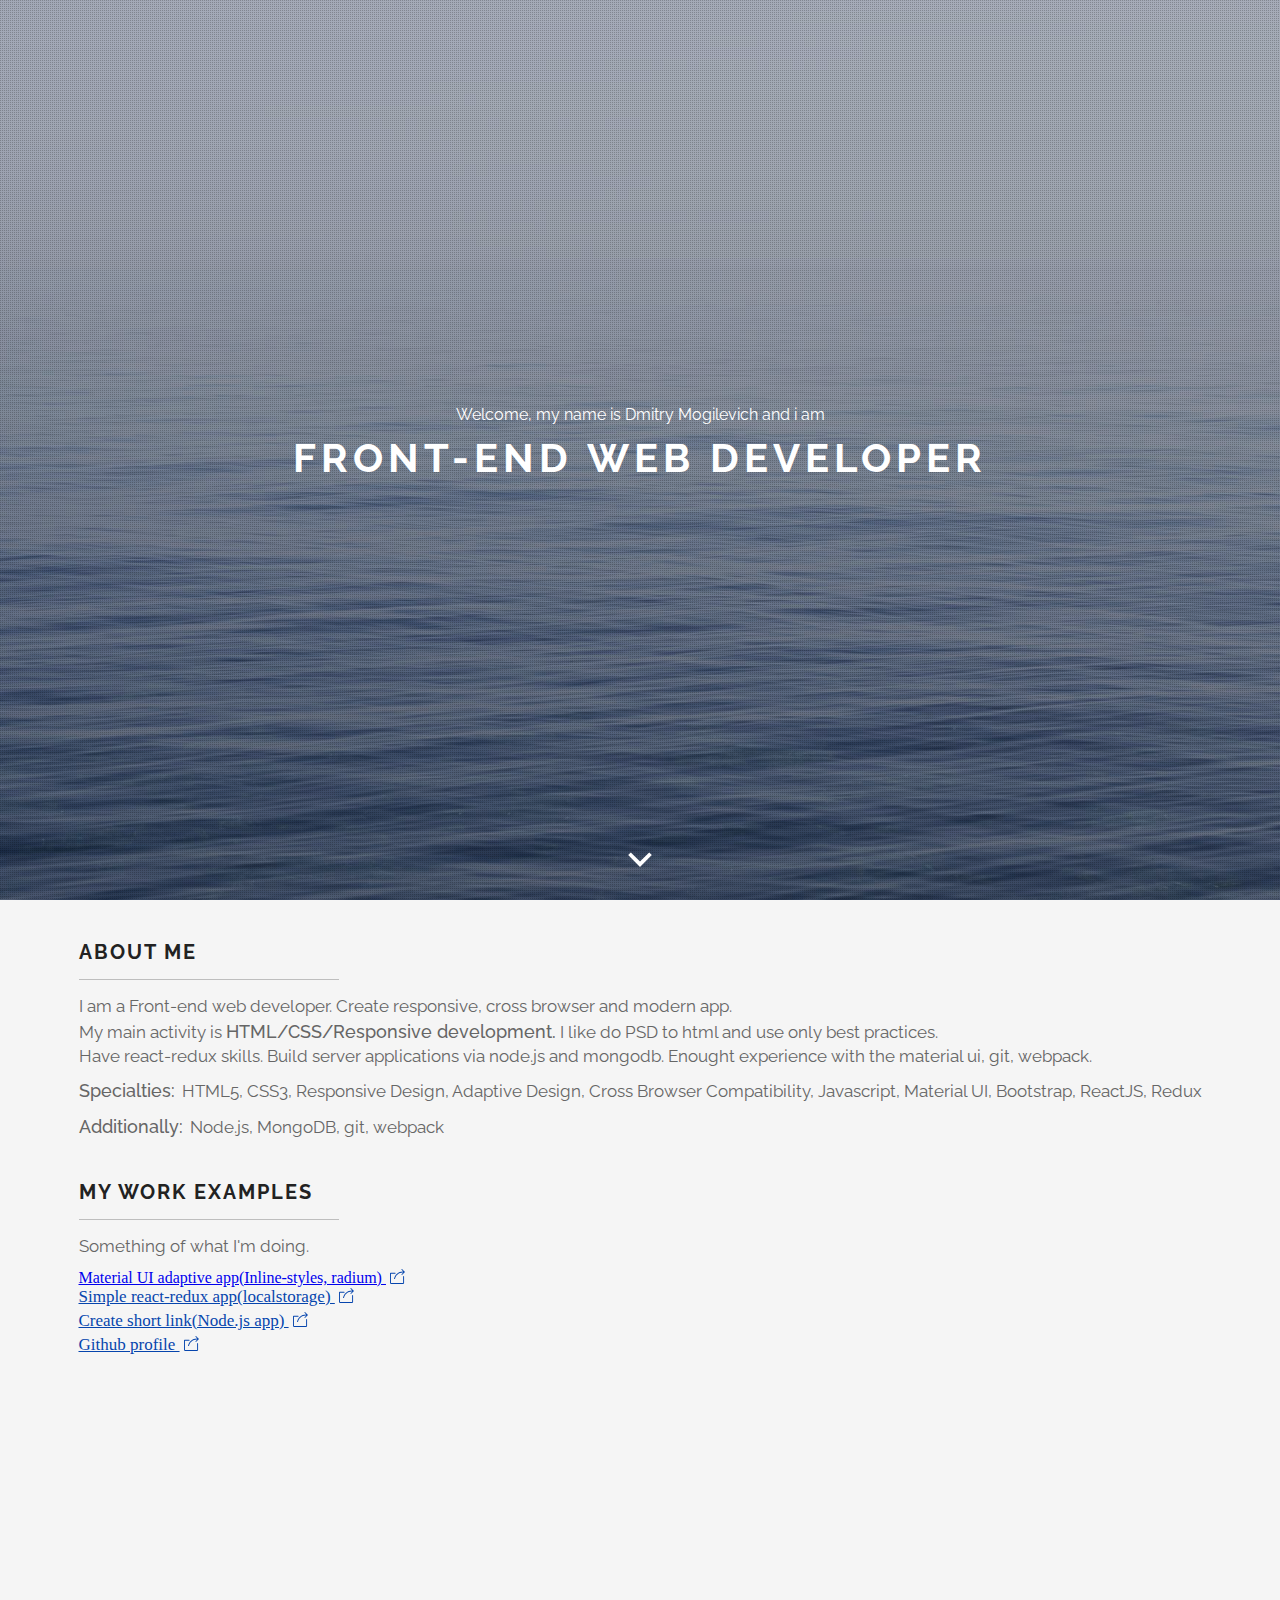
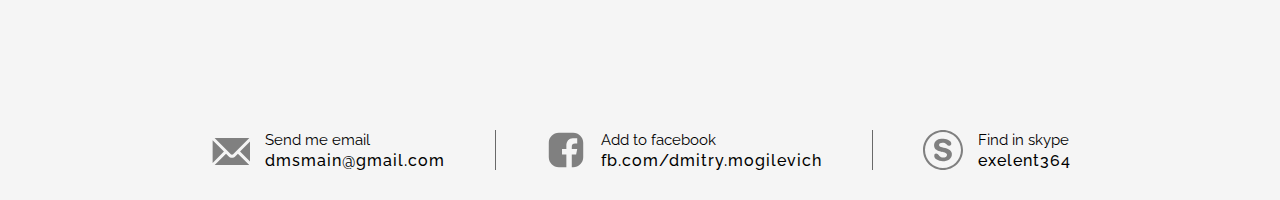
<file: index.html>
<!DOCTYPE html>
<html lang="en">
<head>
    <meta charset="UTF-8">
    <meta name="viewport" content="width=device-width, initial-scale=1.0">
    <title>Mogilevich Dmitry</title>
    <link rel="stylesheet" href="main.css"/>
    <link rel="icon" href="./images/layout/favicon.ico" type="image/x-icon">
</head>
<body>
<div class="home anchor">
    <div class="bg-grid"></div>
    <div class="intro">
        <div class="intro__hello">
            Welcome, my name is Dmitry Mogilevich and i am
        </div>
        <h1 class="intro__title">Front-end web developer</h1>
    </div>
    <a href="#about-me" class="arrow-down"></a>
</div>
<div id="about-me" class="about-me anchor">
    <div class="main">
        <div class="title">About Me</div>
        <div class="information">
            <p>I am a Front-end web developer. Create responsive, cross browser and modern app. </p>
            <p>My main activity is <b>HTML/CSS/Responsive development.</b>
                I like do PSD to html and use only best practices.
            </p>
            <p>Have react-redux skills. Build server applications via node.js and mongodb. Enought experience with the material ui, git,
                webpack.
            </p>
            <div>
                <span class="information__title">Specialties:</span> HTML5,
                CSS3, Responsive Design, Adaptive Design, Cross Browser Compatibility, Javascript, Material UI,
                Bootstrap, ReactJS, Redux </div>
            <div><span class="information__title">Additionally:</span> Node.js, MongoDB, git, webpack</div>
        </div>
        <div class="my-works">
            <div class="title">My work examples</div>
            <div class="information">
                Something of what I'm doing.
            </div>
            <ul class="work-list">
                <!--<li>
                    <a href="/works/mrdeer/index.html" target="_blank">
                        Mr. Deer
                        <div class="blank-ico"></div>
                    </a>
                </li>
                <li>
                    <a href="/works/icitech/index.html" target="_blank">
                        ICI Tech
                        <div class="blank-ico"></div>
                    </a>
                </li>
                <li>-->
                    <a href="//github.com/MogilevichDmitry/Zaemo" target="_blank">
                        Material UI adaptive app(Inline-styles, radium)
                        <div class="blank-ico"></div>
                    </a>
                </li>
                <li>
                    <a href="//github.com/mr-deer/my-products-react" target="_blank">
                        Simple react-redux app(localstorage)
                        <div class="blank-ico"></div>
                    </a>
                </li>
                <li>
                    <a href="//github.com/MogilevichDmitry/shortlinks-express" target="_blank">
                        Create short link(Node.js app)
                        <div class="blank-ico"></div>
                    </a>
                </li>
                <li>
                    <a href="//github.com/MogilevichDmitry" target="_blank">
                        Github profile
                        <div class="blank-ico"></div>
                    </a>
                </li>
            </ul>
        </div>
    </div>
    <div class="contacts">
        <div class="contact">
            <a href="mailto:dmsmain@gmail.com" class="contact__icon email-ico"></a>
            <div class="contact__description">
                <div class="contact__info">Send me email</div>
                <div class="contact__data">dmsmain@gmail.com</div>
            </div>
        </div>
        <div class="contact">
            <a href="//www.facebook.com/dmitry.mogilevich" class="contact__icon facebook-ico"></a>
            <div class="contact__description">
                <div class="contact__info">Add to facebook</div>
                <div class="contact__data">fb.com/dmitry.mogilevich</div>
            </div>
        </div>
        <div class="contact">
            <a href="skype:exelent364?chat" class="contact__icon call-ico"></a>
            <div class="contact__description">
                <div class="contact__info">Find in skype</div>
                <div class="contact__data">exelent364</div>
            </div>
        </div>
    </div>
</div>
</body>
<link href='https://fonts.googleapis.com/css?family=Raleway:400,500,700,800' rel='stylesheet' type='text/css'>
<script src="https://ajax.googleapis.com/ajax/libs/jquery/2.1.3/jquery.min.js"></script>
<script src="./js/common.js"></script>
</html>
</file>
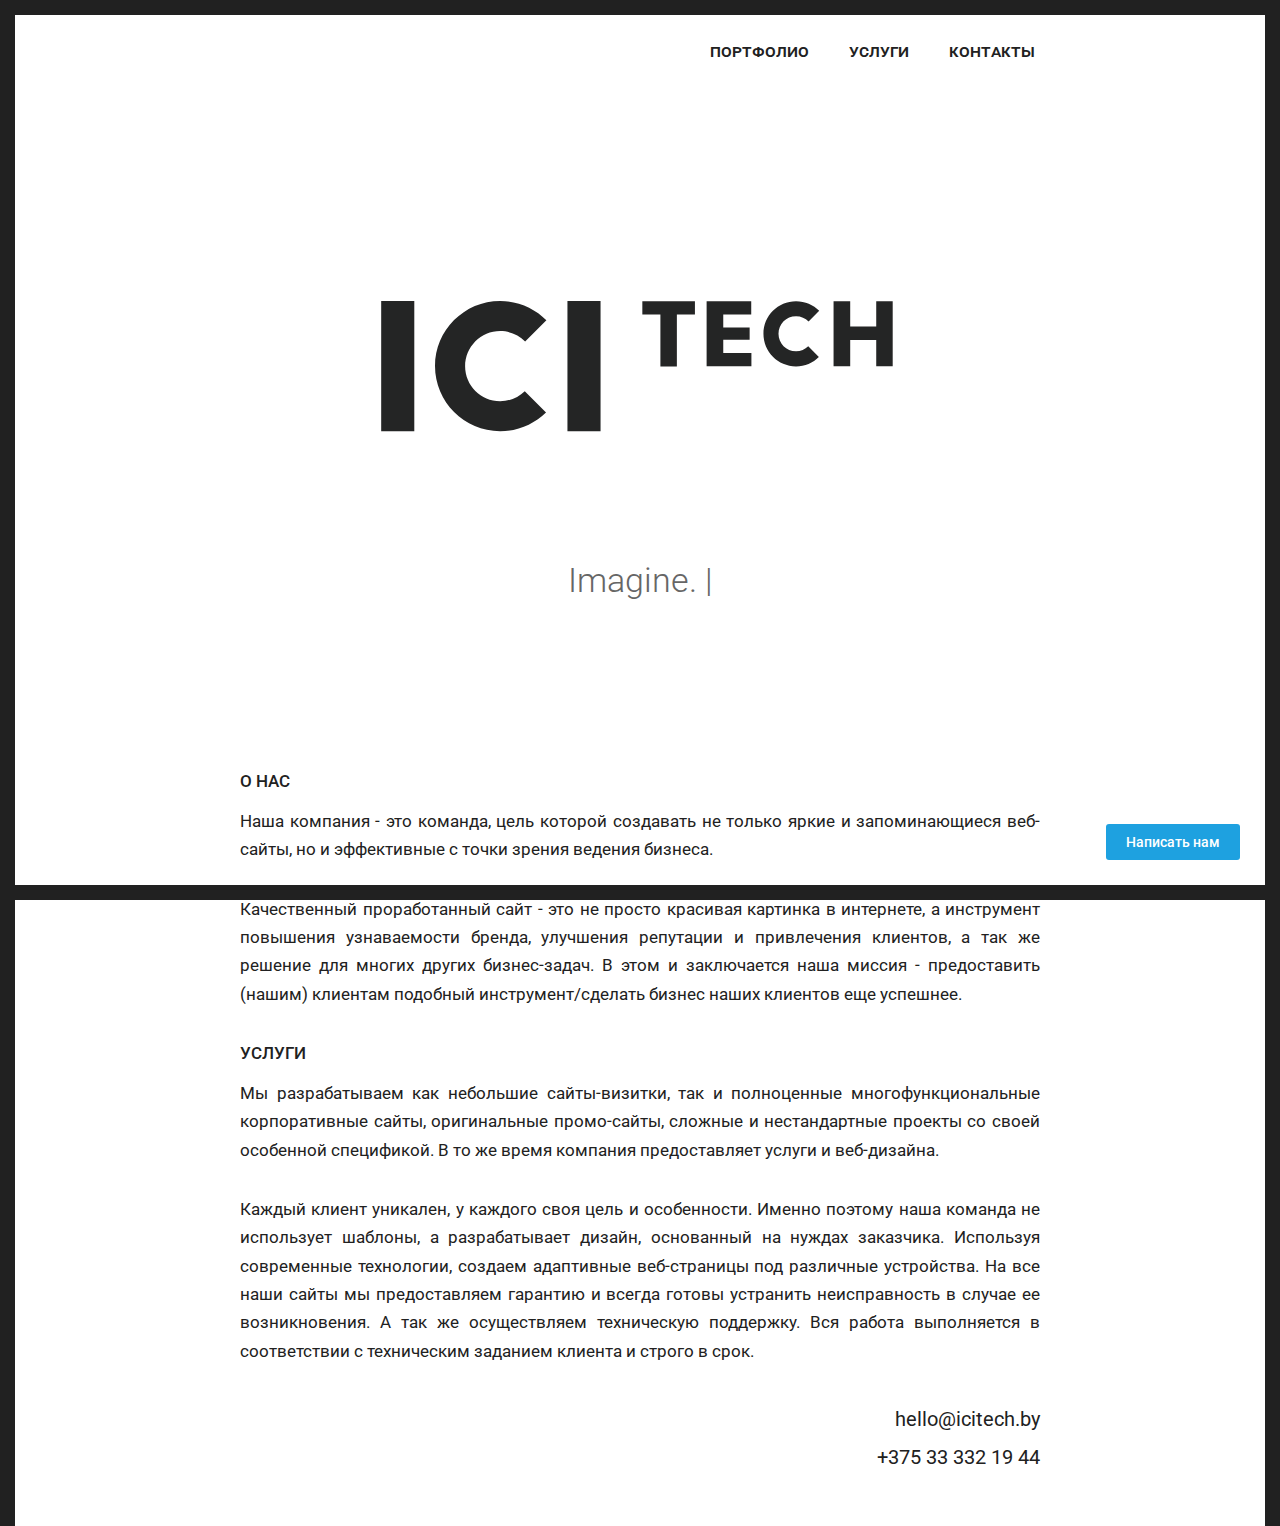
<file: works/icitech/index.html>
<!DOCTYPE html>
<html lang="en">
<head>
  <meta charset="UTF-8">
  <meta name="viewport" content="width=device-width, initial-scale=1.0">
  <title>ICI Tech</title>
  <link rel="stylesheet" href="./styles/main.css">
  <link href='https://fonts.googleapis.com/css?family=Roboto:400,300,500,700&subset=latin,cyrillic-ext' rel='stylesheet'
        type='text/css'>
</head>
<body>

<div class="page__wrapper">
  <div class="header home__header">
    <ul class="main-nav">
      <li class="nav__item">
        <a class="nav__link" href="/works/icitech/portfolio.html">портфолио</a>
      </li>
      <li class="nav__item">
        <a class="nav__link" href="/works/icitech/services.html">услуги</a>
      </li>
      <li class="nav__item">
        <a class="nav__link" href="#">контакты</a>
      </li>
    </ul>
    <div class="logo home__logo"></div>
    <div class="tagline">
      <span id="typed-tagline"></span>
    </div>
  </div> <!--header-->

  <div class="content">
    <div class="content__box">
      <h1 class="content__title">О нас</h1>
      <div class="content__info">
        <p class="content__description">Наша компания - это команда, цель которой создавать не только яркие и
          запоминающиеся веб-сайты, но и эффективные с точки зрения ведения бизнеса.
        </p>
        <p class="content__description">Качественный проработанный сайт - это не просто красивая картинка в интернете, а
          инструмент повышения узнаваемости бренда, улучшения репутации и привлечения клиентов, а так же решение для
          многих других бизнес-задач. В этом и заключается наша миссия - предоставить (нашим) клиентам подобный
          инструмент/сделать бизнес наших клиентов еще успешнее.
        </p>
      </div>
    </div>

    <div class="content__box">
      <h1 class="content__title">Услуги</h1>
      <div class="content__info">
        <p class="content__description">
          Мы разрабатываем как небольшие сайты-визитки, так и полноценные многофункциональные корпоративные сайты,
          оригинальные промо-сайты, сложные и нестандартные проекты со своей особенной спецификой. В то же время
          компания предоставляет услуги и веб-дизайна. </p>
        <p class="content__description">
          Каждый клиент уникален, у каждого своя цель и особенности. Именно поэтому наша команда не использует шаблоны,
          а разрабатывает дизайн, основанный на нуждах заказчика. Используя современные технологии, создаем адаптивные
          веб-страницы под различные устройства. На все наши сайты мы предоставляем гарантию и всегда готовы устранить
          неисправность в случае ее возникновения. А так же осуществляем техническую поддержку. Вся работа выполняется в
          соответствии с техническим заданием клиента и строго в срок.
        </p>
      </div>
    </div>
    <div class="contact">
      <p>hello@icitech.by</p>
      <p>+375 33 332 19 44</p>
    </div>
  </div> <!--content -->

  <a href="#" class="feedback-btn common__feedback-btn">Написать нам</a>

</div>

</body>
<script src="https://ajax.googleapis.com/ajax/libs/jquery/2.1.3/jquery.min.js"></script>
<script src="./js/typed.js"></script>
<script src="./js/typed-custom.js"></script>
<script src="./js/common.js"></script>

</html>
</file>
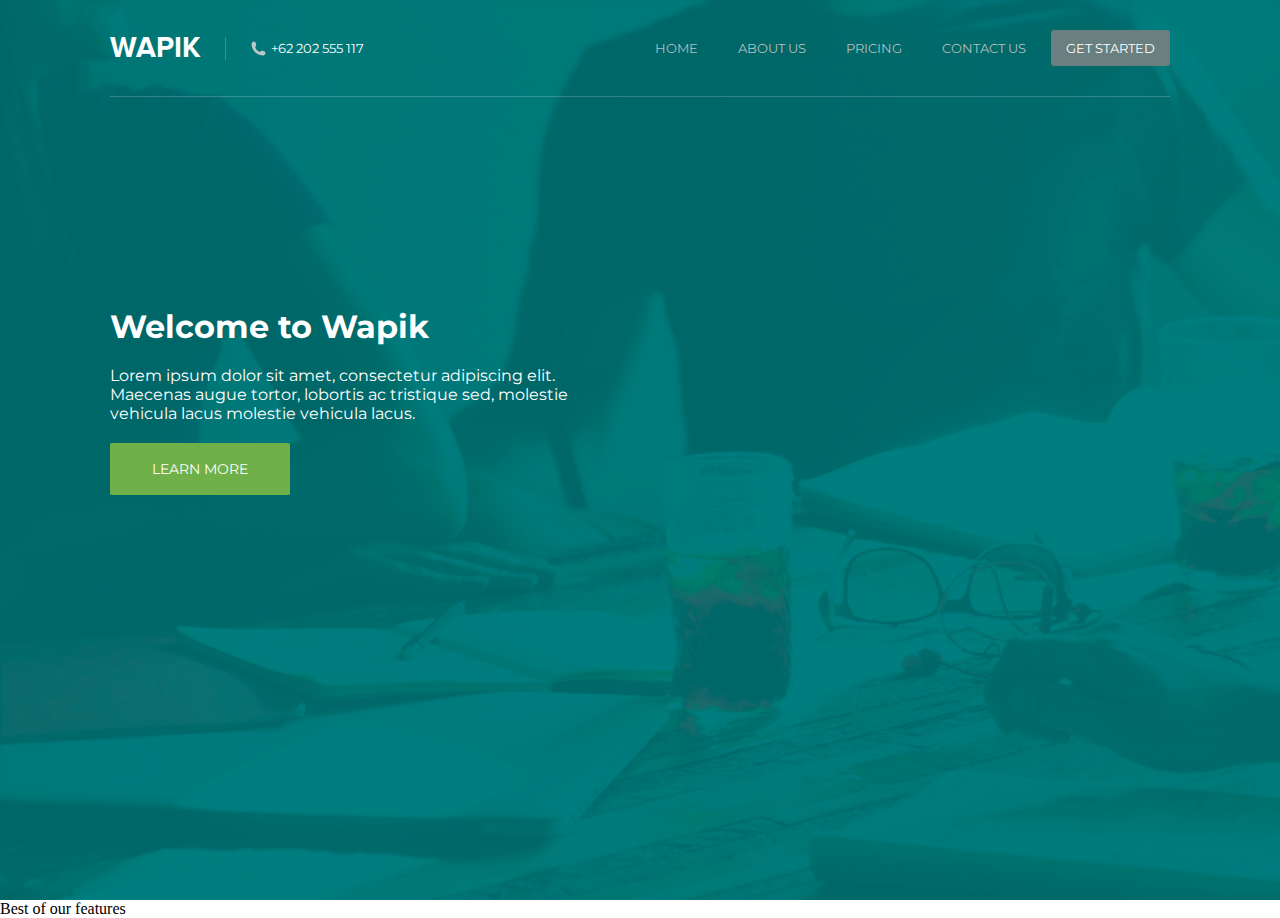
<file: works/landing-wrap/index.html>
<!DOCTYPE html>
<html lang="en">
<head>
  <meta charset="utf-8">
  <title>LandingPage</title>
  <link rel="stylesheet" href="./styles/main.css">
  <link rel="stylesheet" href="./styles/home.css">
</head>
<body>
  <div class="intro">
    <div class="main">
      <div class="header">
        <div class="header__right-bar">
          <a href="/index.html" class="logo header__logo">WAPIK</a>
          <div class="company-call">+62 202 555 117</div>
        </div>
        <ul class="main-nav">
          <li class="nav__item">
            <a class="nav__link" href="/index.html">home</a>
          </li>
          <li class="nav__item">
            <a class="nav__link" href="/index.html">about us</a>
          </li>
          <li class="nav__item">
            <a class="nav__link" href="/index.html">pricing</a>
          </li>
          <li class="nav__item">
            <a class="nav__link" href="/index.html">contact us</a>
          </li>
          <li class="nav__item">
            <a class="nav__link nav__link_active" href="/index.html">get started</a>
          </li>
        </ul>
      </div><!--header-->

      <div class="intro__welcome">
        <h1 class="intro__title">Welcome to Wapik</h1>
        <div class="intro__description">Lorem ipsum dolor sit amet, consectetur adipiscing elit. Maecenas augue tortor, lobortis ac tristique
          sed, molestie vehicula lacus molestie vehicula lacus.</div>
        <a href="#" class="button button_green">learn more</a>
      </div><!--intro__welcome-->
    </div><!--main-->
  </div><!--home__intro-->
  <div class="our-features">
    <div class="title">Best of our features</div>
  </div>
</body>
<link href='https://fonts.googleapis.com/css?family=Montserrat:400,700' rel='stylesheet' type='text/css'>
</html>
</file>
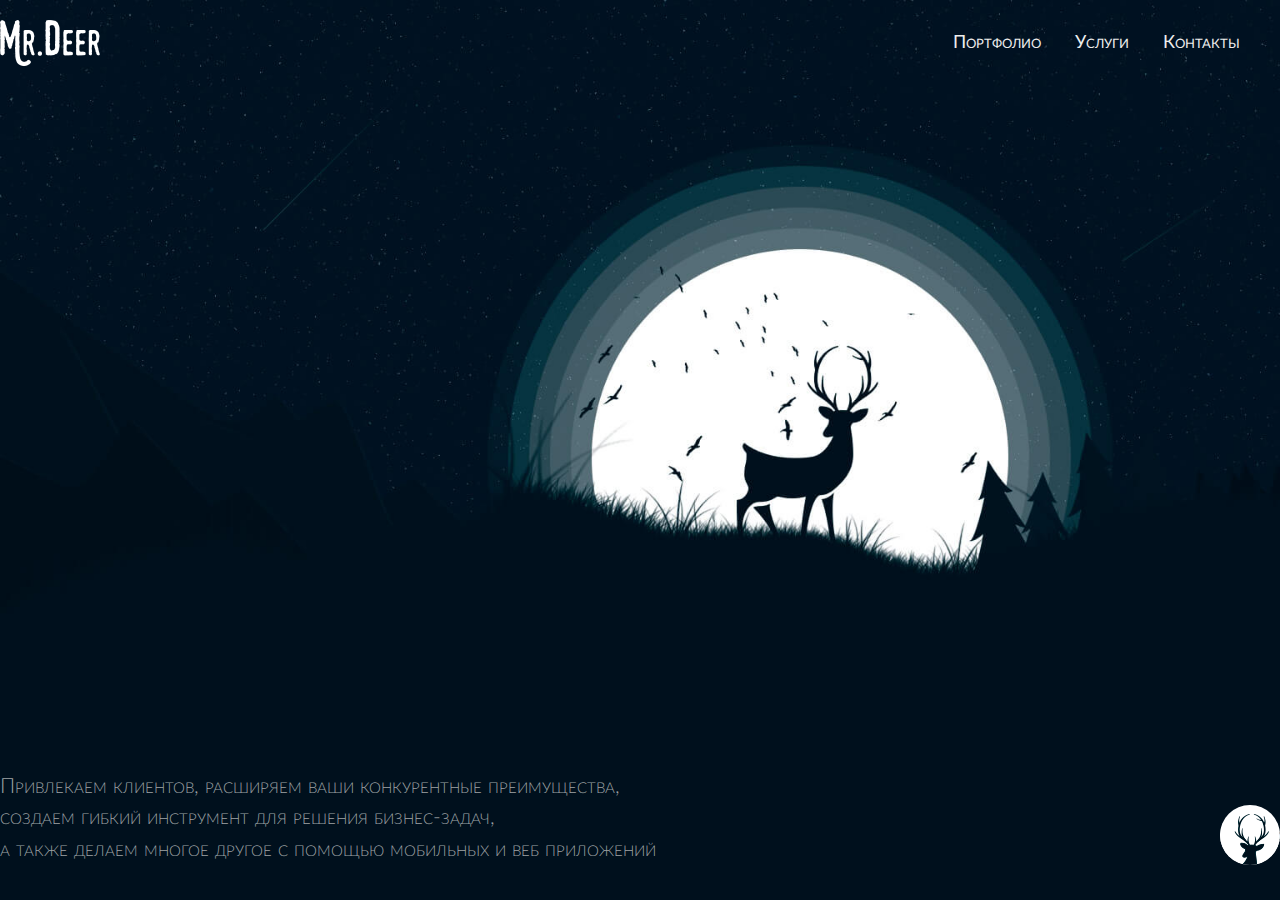
<file: works/mrdeer/index.html>
<!DOCTYPE html>
<html lang="en">
<head>
    <meta charset="utf-8">
    <title>Mr.Deer</title>
    <link rel="stylesheet" href="./styles/main.css">
</head>
<body>
<div class="home">
    <div class="home__header">
        <div class="main">
            <div class="header">
                <a href="/works/mrdeer/index.html" class="logo-textDeer"></a>
                <div class="main-navigation-wrapper">
                    <ul class="main-navigation">
                        <li class="main-navigation__item">
                            <a class="navigation__link" href="/works/mrdeer/portfolio.html">Портфолио</a>
                        </li>
                        <li class="main-navigation__item">
                            <a class="navigation__link" href="/works/mrdeer/services.html">Услуги</a>
                        </li>
                        <li class="main-navigation__item">
                            <a class="navigation__link" href="#">Контакты</a>
                        </li>
                    </ul>
                </div>
            </div>
        </div>
    </div>
    <div class="home__information">
        <div class="main">
            <div class="information">
                <div class="home__about">
                    <p>Привлекаем клиентов, расширяем ваши конкурентные преимущества,</p>
                    <p>создаем гибкий инструмент для решения бизнес-задач,</p>
                    <p>а также делаем многое другое с помощью мобильных и веб приложений</p>
                </div>
                <div class="feedback__button">
                    <div class="deer-icon"></div>
                </div>
            </div>
        </div>
    </div>
</div>
</body>
</html>
</file>
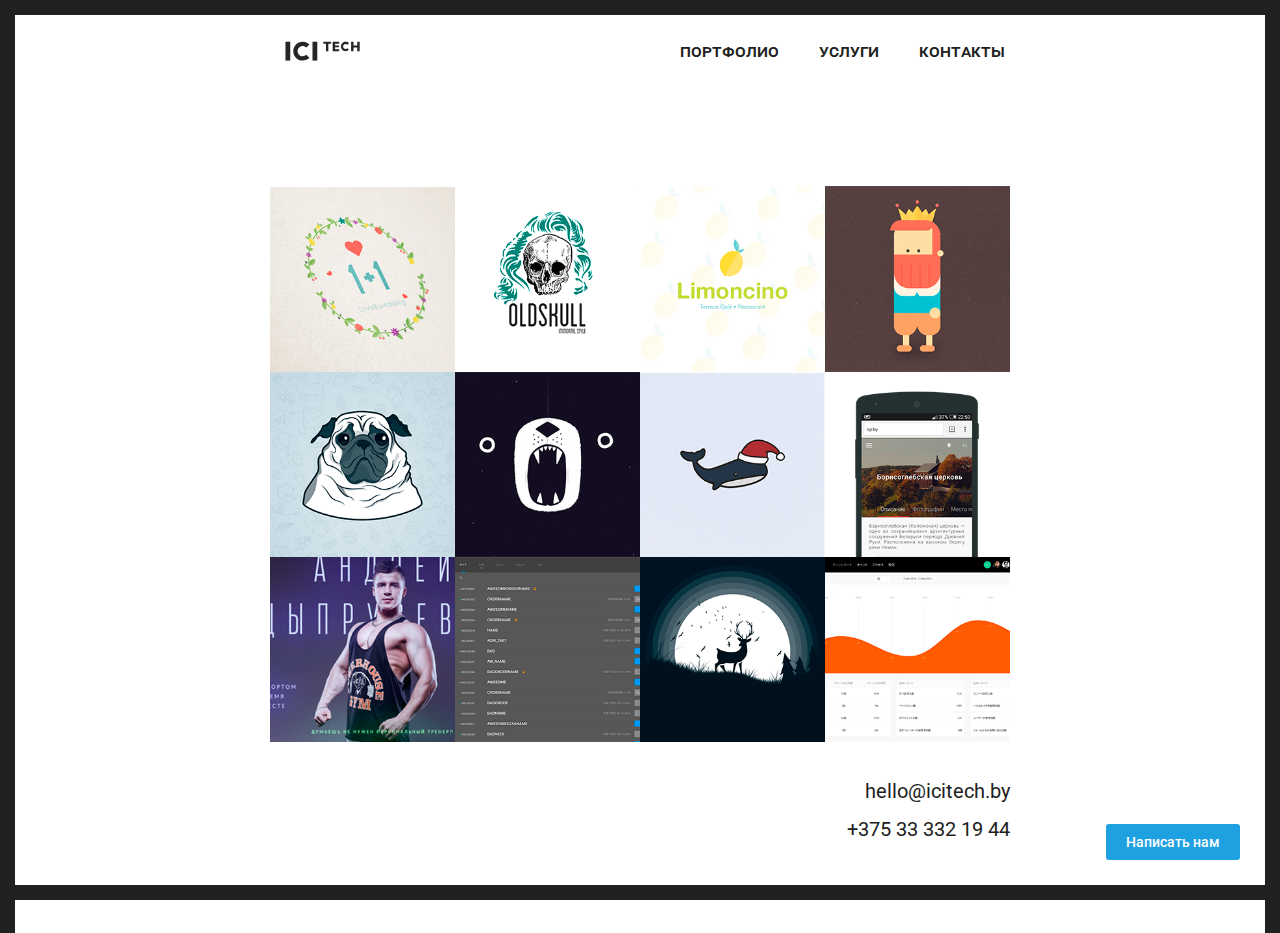
<file: works/icitech/portfolio.html>
<!DOCTYPE html>
<html lang="en">
<head>
  <meta charset="UTF-8">
  <meta name="viewport" content="width=device-width, initial-scale=1.0, user-scalable=no">
  <title>ICI Tech</title>
  <link rel="stylesheet" href="./styles/main.css">
  <link href='https://fonts.googleapis.com/css?family=Roboto:400,300,500,700&subset=latin,cyrillic-ext' rel='stylesheet'
        type='text/css'>
</head>
<body>
<div class="page__wrapper">
  <div class="header common__header">
    <a href="/works/icitech/index.html" class="logo common__logo"></a>
    <ul class="main-nav">
      <li class="nav__item">
        <a class="nav__link" href="/works/icitech/portfolio.html">портфолио</a>
      </li>
      <li class="nav__item">
        <a class="nav__link" href="/works/icitech/services.html">услуги</a>
      </li>
      <li class="nav__item">
        <a class="nav__link" href="#">контакты</a>
      </li>
    </ul>
  </div> <!--header-->

  <div class="portfolio__works">
    <div class="portfolio__work">
      <a href="./images/content/work_03.png" data-lightbox="image-1" data-title="My caption">
        <img class="work__img" src="./images/content/work_03.png"/>
      </a>
    </div>
    <div class="portfolio__work">
      <img class="work__img" src="./images/content/work_04.png"/>
    </div>
    <div class="portfolio__work">
      <img class="work__img" src="./images/content/work_05.png"/>
    </div>
    <div class="portfolio__work">
      <img class="work__img" src="./images/content/work_07.png"/>
    </div>
    <div class="portfolio__work">
      <img class="work__img" src="./images/content/work_09.png"/>
    </div>
    <div class="portfolio__work">
      <img class="work__img" src="./images/content/work_10.png"/>
    </div>
    <div class="portfolio__work">
      <img class="work__img" src="./images/content/work_11.png"/>
    </div>
    <div class="portfolio__work">
      <img class="work__img" src="./images/content/work_12.png"/>
    </div>
    <div class="portfolio__work">
      <img class="work__img" src="./images/content/work_13.png"/>
    </div>
    <div class="portfolio__work">
      <img class="work__img" src="./images/content/work_14.png"/>
    </div>
    <div class="portfolio__work">
      <img class="work__img" src="./images/content/work_15.png"/>
    </div>
    <div class="portfolio__work">
      <img class="work__img" src="./images/content/work_16.png"/>
    </div>

    <div class="contact portfolio__contact">
      <p>hello@icitech.by</p>
      <p>+375 33 332 19 44</p>
    </div>

  </div><!-- portfolio__works -->

  <a href="#" class="feedback-btn common__feedback-btn">Написать нам</a>
</div>
</body>
<script src="https://ajax.googleapis.com/ajax/libs/jquery/2.1.3/jquery.min.js"></script>
<script src="./js/lightbox.js"></script>
</html>
</file>
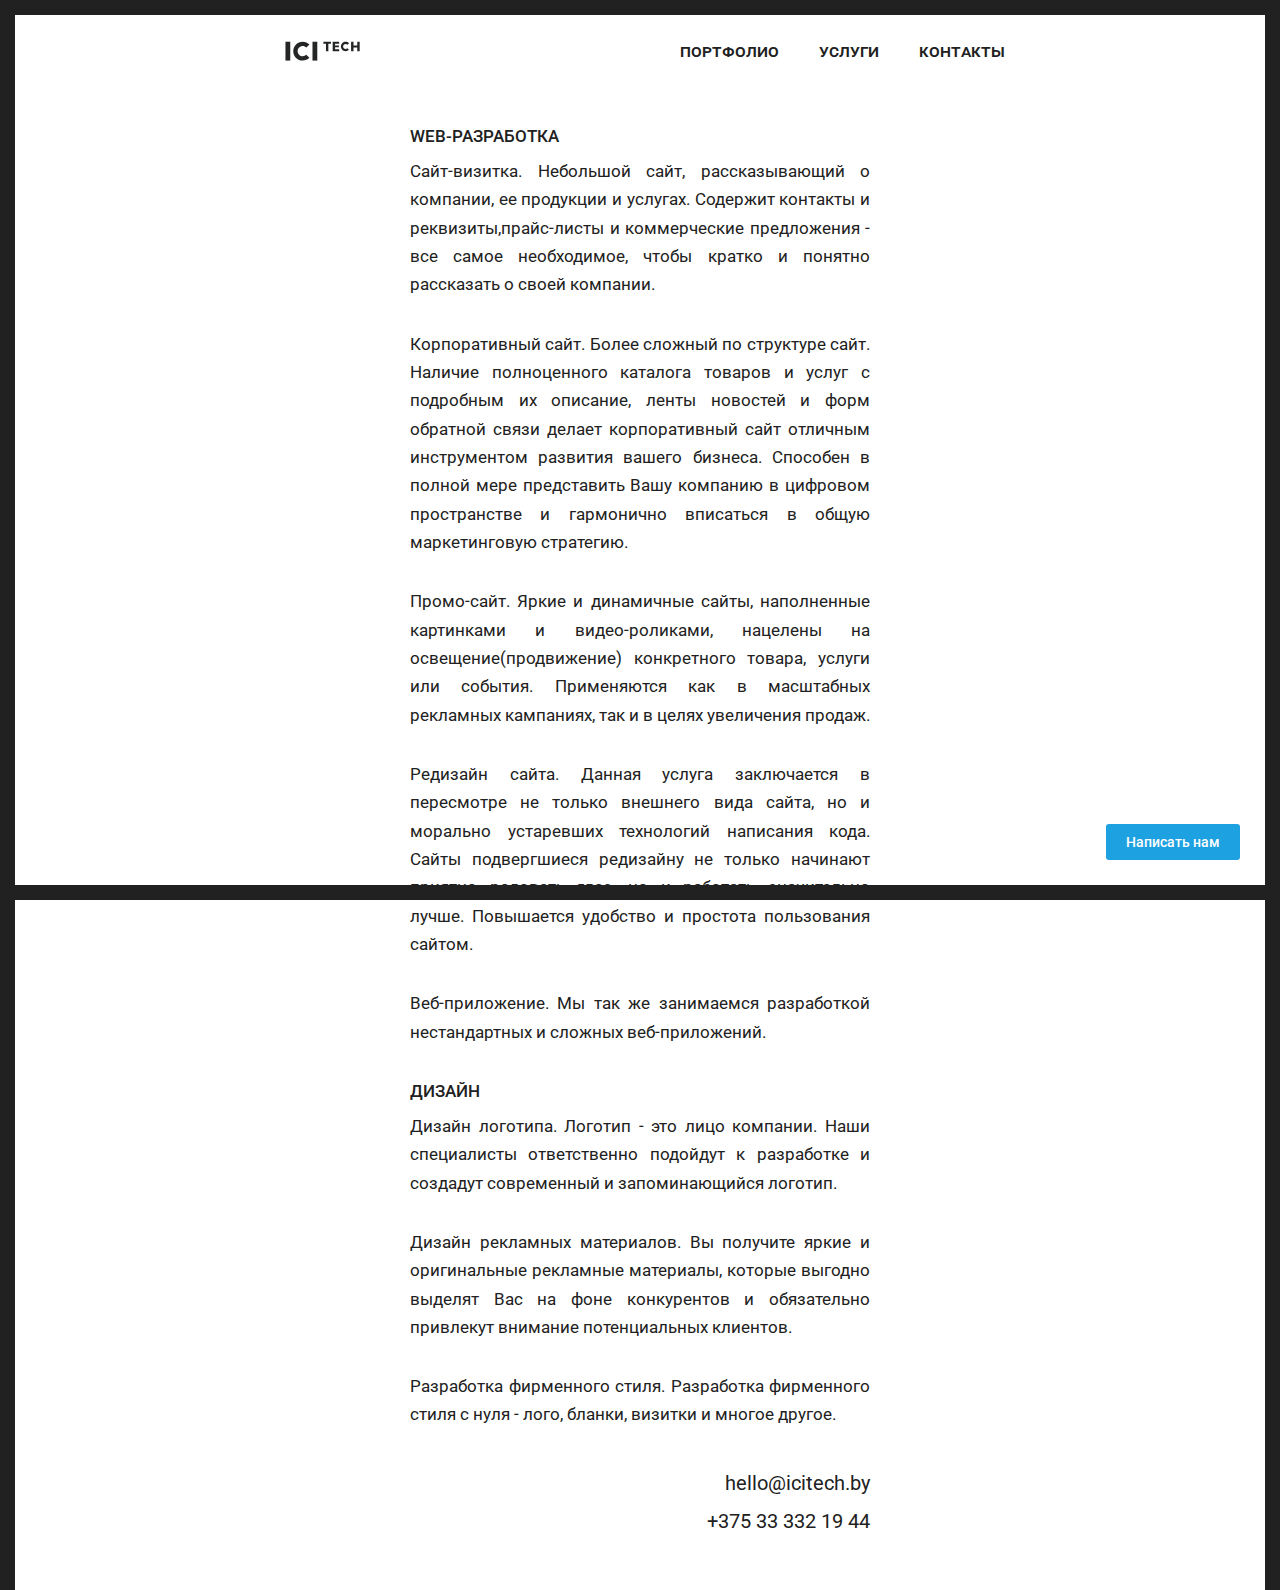
<file: works/icitech/services.html>
<!DOCTYPE html>
<html lang="en">
<head>
  <meta charset="UTF-8">
  <meta name="viewport" content="width=device-width, initial-scale=1.0, user-scalable=no">
  <title>ICI Tech</title>
  <link rel="stylesheet" href="./styles/main.css">
  <link href='https://fonts.googleapis.com/css?family=Roboto:400,300,500,700&subset=latin,cyrillic-ext' rel='stylesheet'
        type='text/css'>
</head>
<body>
<div class="page__wrapper">
  <div class="header common__header">
    <a href="/works/icitech/index.html" class="logo common__logo"></a>
    <ul class="main-nav">
      <li class="nav__item">
        <a class="nav__link" href="/works/icitech/portfolio.html">портфолио</a>
      </li>
      <li class="nav__item">
        <a class="nav__link" href="/works/icitech/services.html">услуги</a>
      </li>
      <li class="nav__item">
        <a class="nav__link" href="#">контакты</a>
      </li>
    </ul>
  </div> <!--header-->

  <div class="services__content">
    <div class="services__content-box">
      <h1 class="services__content-title">web-разработка</h1>
      <div class="services__content-info">
        <p class="content__description"><span class="text__accent">Сайт-визитка.</span> Небольшой сайт, рассказывающий о
          компании, ее продукции и услугах. Содержит
          контакты и реквизиты,прайс-листы и коммерческие предложения - все самое необходимое, чтобы кратко и понятно
          рассказать о своей компании.
        </p>
        <p class="content__description">
          <span class="text__accent">Корпоративный сайт.</span> Более сложный по структуре сайт. Наличие полноценного
          каталога товаров и услуг с подробным их описание, ленты
          новостей и форм обратной связи делает корпоративный сайт отличным инструментом развития вашего бизнеса.
          Способен в полной мере представить Вашу компанию в цифровом пространстве и гармонично вписаться в общую
          маркетинговую стратегию.</p>
        <p class="content__description">
          <span class="text__accent">Промо-сайт.</span> Яркие и динамичные сайты, наполненные картинками и
          видео-роликами, нацелены на освещение(продвижение)
          конкретного товара, услуги или события. Применяются как в масштабных рекламных кампаниях, так и в целях
          увеличения продаж.</p>
        <p class="content__description">
          <span class="text__accent">Редизайн сайта.</span> Данная услуга заключается в пересмотре не только внешнего
          вида сайта, но и морально устаревших технологий
          написания кода. Сайты подвергшиеся редизайну не только начинают приятно радовать глаз, но и работать
          значительно лучше. Повышается удобство и простота пользования сайтом.</p>
        <p class="content__description">
          <span class="text__accent">Веб-приложение.</span> Мы так же занимаемся разработкой нестандартных и сложных
          веб-приложений.</p>
      </div>
    </div>

    <div class="services__content-box">
      <h1 class="services__content-title">Дизайн</h1>
      <div class="services__content-info">
        <p class="content__description">
          <span class="text__accent">Дизайн логотипа.</span> Логотип - это лицо компании. Наши специалисты ответственно
          подойдут к разработке и создадут современный и
          запоминающийся логотип.</p>
        <p class="content__description">
          <span class="text__accent">Дизайн рекламных материалов.</span> Вы получите яркие и оригинальные рекламные
          материалы, которые выгодно выделят Вас на фоне конкурентов и
          обязательно привлекут внимание потенциальных клиентов.</p>
        <p class="content__description">
          <span class="text__accent">Разработка фирменного стиля.</span> Разработка фирменного стиля с нуля - лого,
          бланки, визитки и многое другое.</p>
      </div>
    </div>

    <div class="contact">
      <p>hello@icitech.by</p>
      <p>+375 33 332 19 44</p>
    </div>
  </div> <!--content -->

  <a href="#" class="feedback-btn common__feedback-btn">Написать нам</a>

</div>
</body>
<script src="https://ajax.googleapis.com/ajax/libs/jquery/2.1.3/jquery.min.js"></script>
<script src="./js/common.js"></script>
</html>
</file>
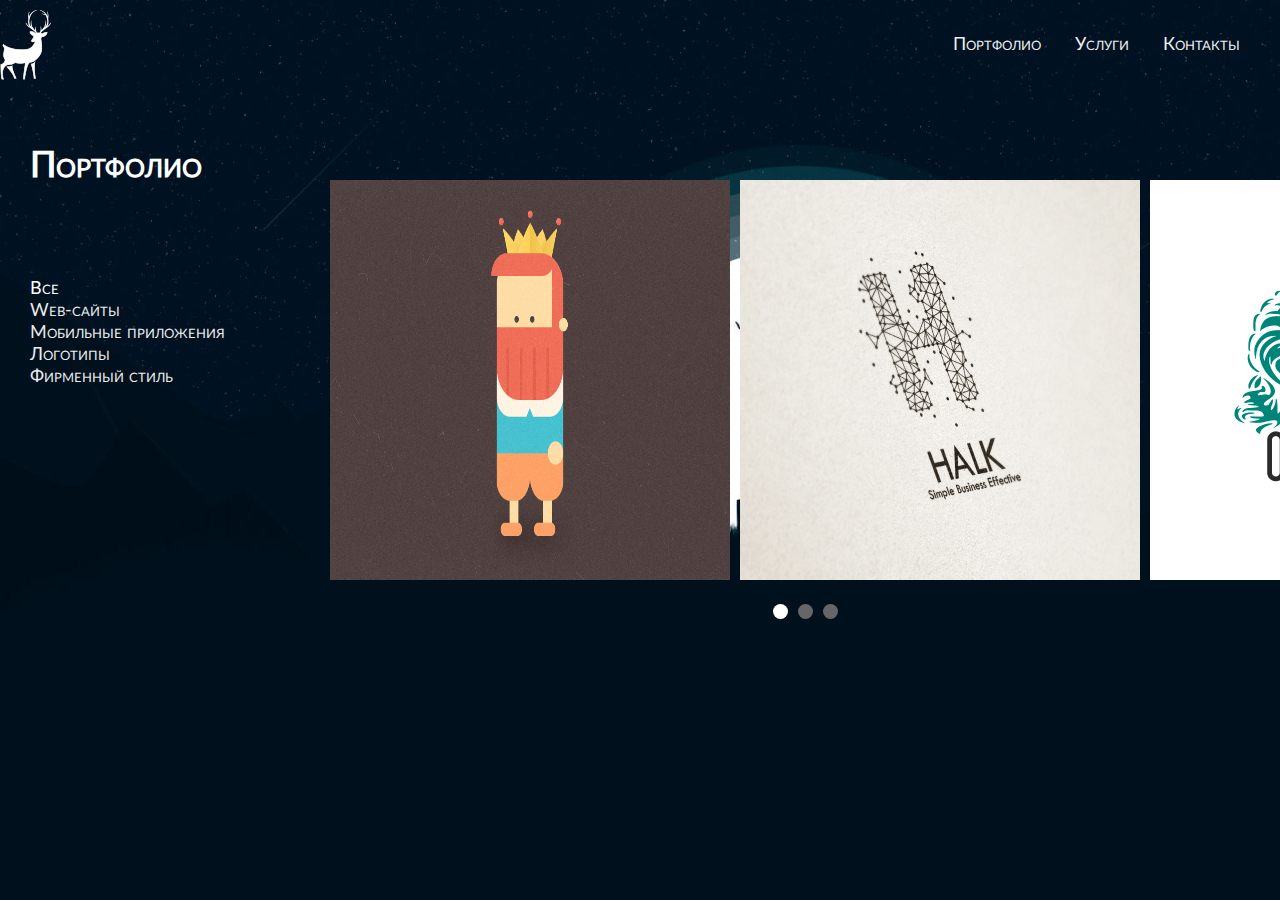
<file: works/mrdeer/portfolio.html>
<!DOCTYPE html>
<html lang="en">
<head>
    <meta charset="UTF-8">
    <title>Mr.Deer</title>
    <link rel="stylesheet" href="styles/main.css">
</head>
<body>
<div class="home">
    <div class="services__header">
        <div class="main">
            <div class="header">
                <a href="/works/mrdeer/index.html" class="logo-iconDeer"></a>
                <div class="main-navigation-wrapper">
                    <ul class="main-navigation">
                        <li class="main-navigation__item">
                            <a class="navigation__link" href="#">Портфолио</a>
                        </li>
                        <li class="main-navigation__item">
                            <a class="navigation__link" href="/works/mrdeer/services.html">Услуги</a>
                        </li>
                        <li class="main-navigation__item">
                            <a class="navigation__link" href="#">Контакты</a>
                        </li>
                    </ul>
                </div>
            </div>
        </div>
    </div>
    <div class="services__content">
        <div class="main">
            <div class="our_services">
                <h1 class="content__title">Портфолио</h1>
                <div class="tabs" id="tabs">
                    <ul class="tabs-nav">
                        <li class="tab-nav__item tab-nav__item_active">
                            <a class="tab-link tab-link_active" href="#all">Все</a>
                        </li>
                        <li class="tab-nav__item">
                            <a class="tab-link" href="#all">Web-сайты</a>
                        </li>
                        <li class="tab-nav__item">
                            <a class="tab-link" href="#all">Мобильные приложения</a>
                        </li>
                        <li class="tab-nav__item">
                            <a class="tab-link" href="#all">Логотипы</a>
                        </li>
                        <li class="tab-nav__item">
                            <a class="tab-link" href="#all">Фирменный стиль</a>
                        </li>
                    </ul>
                    <div class="tabs-content tabs-content-slider">
                        <div id="all">
                            <div id="slider">
                                <div class="slide"><img class="slider__img" src="./images/content/King.png"></div>
                                <div class="slide"><img class="slider__img" src="./images/content/HALK.png"></div>
                                <div class="slide"><img class="slider__img" src="./images/content/OldSkull_ver.png"></div>
                            </div>
                        </div>
                    </div>
                </div>
            </div>
        </div>
    </div>
</div>
</body>
<script src="//ajax.googleapis.com/ajax/libs/jquery/1.9.0/jquery.min.js"></script>
<script src="./js/common.js"></script>
<script src="./js/jquery.bxslider.min.js"></script>
</html>
</file>
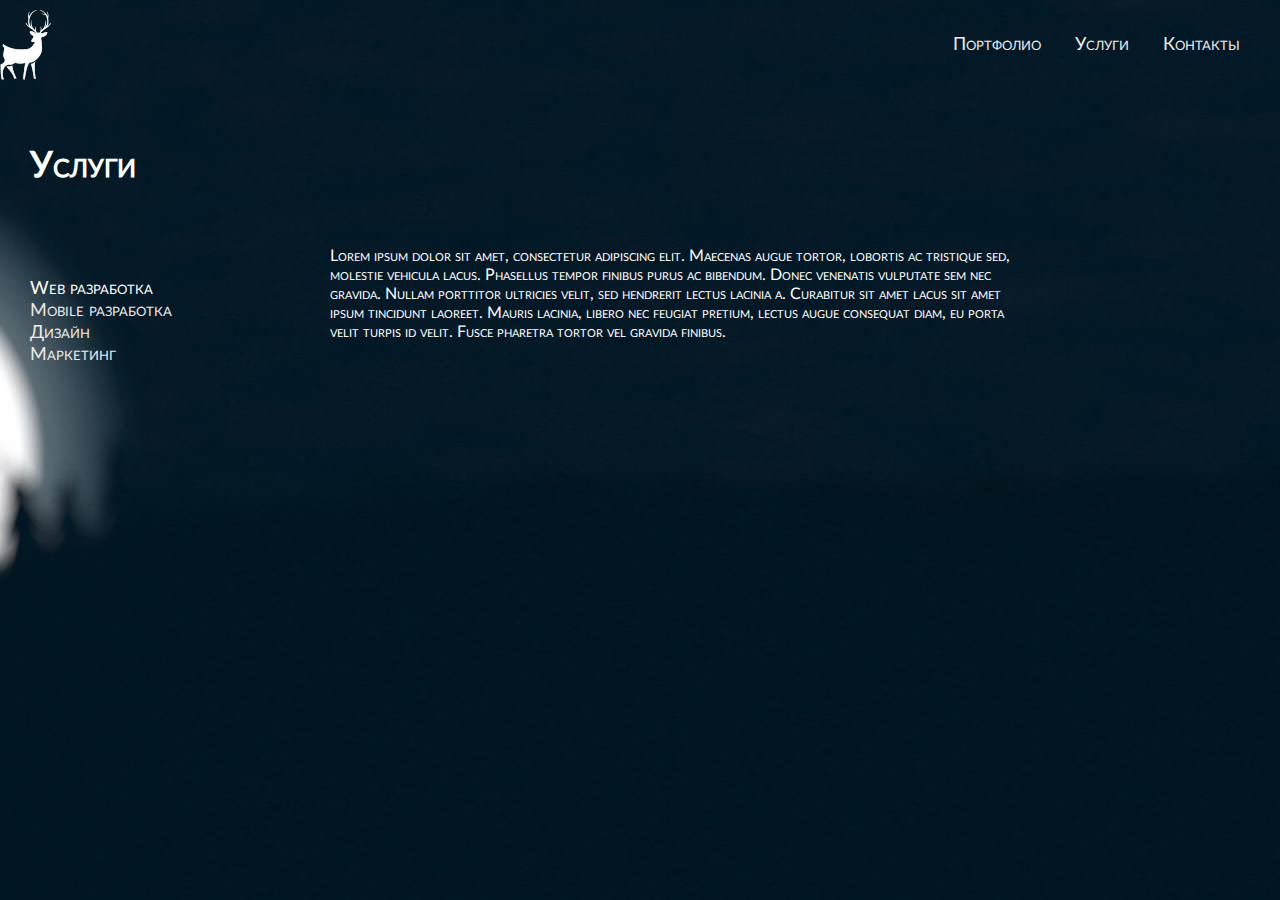
<file: works/mrdeer/services.html>
<!DOCTYPE html>
<html lang="en">
<head>
	<meta charset="UTF-8">
	<title>Mr.Deer</title>
	<link rel="stylesheet" href="./styles/main.css">
</head>
<body>
<div class="services">
	<div class="services__header">
		<div class="main">
			<div class="header">
				<a href="/works/mrdeer/index.html" class="logo-iconDeer"></a>
				<div class="main-navigation-wrapper">
					<ul class="main-navigation">
						<li class="main-navigation__item">
							<a class="navigation__link" href="/works/mrdeer/portfolio.html">Портфолио</a>
						</li>
						<li class="main-navigation__item">
							<a class="navigation__link" href="/works/mrdeer/services.html">Услуги</a>
						</li>
						<li class="main-navigation__item">
							<a class="navigation__link" href="#">Контакты</a>
						</li>
					</ul>
				</div>
			</div>
		</div>
	</div>
	<div class="services__content">
		<div class="main">
			<div class="our_services">
				<h1 class="content__title">Услуги</h1>
				<div class="tabs" id="tabs">
					<ul class="tabs-nav">
						<li class="tab-nav__item tab-nav__item_active">
							<a class="tab-link tab-link_active" href="#web-development">Web разработка</a>
						</li>
						<li class="tab-nav__item">
							<a class="tab-link" href="#mobile-development">Mobile разработка</a>
						</li>
						<li class="tab-nav__item">
							<a class="tab-link" href="#design">Дизайн</a>
						</li>
						<li class="tab-nav__item">
							<a class="tab-link" href="#marketing">Маркетинг</a>
						</li>
					</ul>
					<div class="tabs-content">
						<div id="web-development">
							<p>Lorem ipsum dolor sit amet, consectetur adipiscing elit. Maecenas augue tortor, lobortis ac tristique
								sed, molestie vehicula lacus. Phasellus tempor finibus purus ac bibendum. Donec venenatis vulputate sem
								nec gravida. Nullam porttitor ultricies velit, sed hendrerit lectus lacinia a. Curabitur sit amet lacus
								sit amet ipsum tincidunt laoreet. Mauris lacinia, libero nec feugiat pretium, lectus augue consequat
								diam, eu porta velit turpis id velit. Fusce pharetra tortor vel gravida finibus.</p>
						</div>
						<div id="mobile-development">
							<p>Lorem ipsum dolor sit amet, consectetur adipiscing elit. Maecenas augue tortor, lobortis ac tristique
								sed, molestie vehicula lacus. Phasellus tempor finibus purus ac bibendum. Donec venenatis vulputate sem
								nec gravida. Nullam porttitor ultricies velit, sed hendrerit lectus lacinia a. Curabitur sit amet lacus
								sit amet ipsum tincidunt laoreet.</p>
						</div>
						<div id="design">
							<p>Lorem ipsum dolor sit amet, consectetur adipiscing elit. Maecenas augue tortor, lobortis ac tristique
								sed, molestie vehicula lacus. Phasellus tempor finibus purus ac bibendum. Donec venenatis vulputate sem
								nec gravida. Nullam porttitor ultricies velit, sed hendrerit lectus lacinia a. Curabitur sit amet lacus
								sit amet ipsum tincidunt laoreet.Lorem ipsum dolor sit amet, consectetur adipiscing elit. Maecenas augue tortor, lobortis ac tristique
								sed, molestie vehicula lacus. Phasellus tempor finibus purus ac bibendum. Donec venenatis vulputate sem
								nec gravida. Nullam porttitor ultricies velit, sed hendrerit lectus lacinia a. Curabitur sit amet lacus
								sit amet ipsum tincidunt laoreet.</p>
						</div>
						<div id="marketing">
							<p>Lorem ipsum dolor sit amet, consectetur adipiscing elit. Maecenas augue tortor, lobortis ac tristique
								sed, molestie vehicula lacus. Phasellus tempor finibus purus ac bibendum. Donec venenatis vulputate sem
								nec gravida. Nullam porttitor ultricies velit, sed hendrerit lectus lacinia a. Curabitur sit amet lacus
								sit amet ipsum tincidunt laoreet.Lorem ipsum dolor sit amet, consectetur adipiscing elit. Maecenas augue tortor, lobortis ac tristique
								sed, molestie vehicula lacus. Phasellus tempor finibus purus ac bibendum. Donec venenatis vulputate sem
								nec gravida. Nullam porttitor ultricies velit, sed hendrerit lectus lacinia a. Curabitur sit amet lacus
								sit amet ipsum tincidunt laoreet.Lorem ipsum dolor sit amet, consectetur adipiscing elit. Maecenas augue tortor, lobortis ac tristique
								sed, molestie vehicula lacus. Phasellus tempor finibus purus ac bibendum. Donec venenatis vulputate sem
								nec gravida. Nullam porttitor ultricies velit, sed hendrerit lectus lacinia a. Curabitur sit amet lacus
								sit amet ipsum tincidunt laoreet.Lorem ipsum dolor sit amet, consectetur adipiscing elit. Maecenas augue tortor, lobortis ac tristique
								sed, molestie vehicula lacus. Phasellus tempor finibus purus ac bibendum. Donec venenatis vulputate sem
								nec gravida. Nullam porttitor ultricies velit, sed hendrerit lectus lacinia a. Curabitur sit amet lacus
								sit amet ipsum tincidunt laoreet.</p>
						</div>
					</div>
				</div>
			</div>
		</div>
	</div>
</div>
</body>
<script src="//ajax.googleapis.com/ajax/libs/jquery/1.9.0/jquery.min.js"></script>
<script src="./js/common.js"></script>
</html>
</file>
<file: main.css>
* {
    margin: 0;
    padding: 0;
    -webkit-box-sizing: border-box;
    -moz-box-sizing: border-box;
    box-sizing: border-box;
}
html, body {
    height: 100%;
}
.main {
    max-width: 1200px;
    margin: 0 auto;
    padding: 0 15px;
}

/* home */
.home {
    position: relative;
    height: 100%;
    background: url('./images/layout/water-bg.jpg') no-repeat 50% 45%;
    background-size: cover;
    color: white;
}
.bg-grid {
    height: 100%;
    background: url('./images/layout/pattern.png') repeat;
    opacity: 0.5;
}
.intro {
    position: absolute;
    top: 45%;
    left: 0;
    right: 0;
    text-align: center;
    padding: 0 20px;
}
.intro__hello {
    font-family: Raleway, "Times New Roman", Times, sans-serif;
}
.intro__title {
    font: 700 40px/1.2 Raleway, sans-serif;
    text-transform: uppercase;
    letter-spacing: 5px;
    margin-top: 10px;
}
.arrow-down {
    width: 32px;
    height: 32px;
    background: url('./images/layout/arrow-down.svg') no-repeat 50% 50%;
    background-size: cover;
    position: absolute;
    left: 50%;
    margin-left: -16px;
    bottom: 25px;
    cursor: pointer;
    -webkit-transition: 0.05s ease-in-out;
    -moz-transition: 0.05s ease-in-out;
    -o-transition: 0.05s ease-in-out;
    transition: 0.05s ease-in-out;
}
.arrow-down:active {
    bottom: 20px;
}

/* about-me */
.about-me {
    position: relative;
    width: 100%;
    min-height: 100%;
    background: #f5f5f5;
    display: flex;
    flex-direction: column;
    justify-content: space-between;
}
.title {
    padding: 40px 0 15px;
    text-transform: uppercase;
    letter-spacing: 2px;
    color: rgb(34, 34, 34);
    font: 700 20px/1.2 Raleway, sans-serif;
}
.title:after {
    content: '';
    display: block;
    width: 260px;
    height: 1px;
    background: rgba(135, 135, 135, 0.498039);
    margin-top: 15px;
}
.information {
    font-family: Raleway, "Times New Roman", Times, sans-serif;
    color: #666;
    font-size: 17px;
    line-height:1.4;
}
.information__title{
    display: inline-block;
    margin: 10px 3px 0 0;
    font-weight: 500;
    font-size: 18px;
}
.blank-ico {
    display: inline-block;
    width: 15px;
    height: 15px;
    background: url('./images/layout/blank-ico.svg');
    background-size: cover;
    margin: 0 0 -1px 4px;
}
b{
    font-weight: 500;
    font-size: 18px;
}

.work-list {
    list-style-type: none;
    margin-top: 10px;
}
.work-list li {
    font-size: 17px;
    margin-bottom: 4px;
}
.work-list li a {
    color: #0645ad;
}
.work-list li a:active {
    color: dodgerblue;
}

/* contacts */
.contacts {
    display: flex;
    justify-content: center;
    padding: 30px 0;
    font-family: Raleway, "Times New Roman", Times, sans-serif;
}
.contact {
    display: flex;
    border-right: 1px solid dimgray;
    color: black;
    padding-right: 50px;
    margin-right: 50px;
    justify-content: center;
}
.contact:last-child {
    border: none;
    padding-right: 0;
    margin-right: 0;
}
.contact__icon {
    width: 40px;
    height: 40px;
    margin: auto 15px auto 0;
}
.contact__icon:hover {
    opacity: 0.75;
}
.contact__description {
    margin: auto 0;
}
.contact__info {
    font-size: 15px;
    margin-bottom:2px;
}
.contact__data {
    font-weight: 500;
    letter-spacing: 1px;
}
.call-ico {
    background: url('./images/layout/call-ico.svg');
    background-size: cover;
}
.facebook-ico {
    background: url('./images/layout/facebook-ico.svg');
    background-size: cover;
}
.email-ico {
    background: url('./images/layout/email-icon.svg');
    background-size: cover;
}

@media (max-width: 960px) {
    .contact {
        padding-right: 20px;
        margin-right: 20px;
    }
}
@media (max-width: 768px) {
    .contact {
        padding-right: 14px;
        margin-right: 14px;
    }
    .contact__icon {
        margin-right: 7px;
    }
}
@media (max-width: 730px) {
    .contacts {
        flex-direction: column;
        margin-left: 15px;
    }
    .contact {
        display: flex;
        border-right: none;
        padding-right: 0;
        margin-right: 0;
        justify-content: flex-start;
        margin-bottom: 15px;
    }
    .contact__icon {
        margin-right: 10px;
    }
}
@media (max-width: 450px) {
    .intro {
        top: 40%;
        padding: 0 15px;
    }
    .intro__hello {
        font-family: Raleway, "Times New Roman", Times, sans-serif;
    }
    .intro__title {
        font: 700 31px/1.2 Raleway, sans-serif;
        text-transform: uppercase;
        letter-spacing: 2px;
        margin-top: 15px;
    }
}
</file>
<file: works/icitech/styles/main.css>
* {
  margin: 0;
  padding: 0;
  box-sizing: border-box;
}
html {
  font-family: 'Roboto', sans-serif;

}
html:before, html:after {
  content: "";
  position: fixed;
  background: #212121;
  left: 0;
  right: 0;
  height: 10px;
}
html:before {
  top: 0;
}
html:after {
  bottom: 0;
}
html {
  border-left: 10px solid #212121;
  border-right: 10px solid #212121;
}
.page__wrapper {
  padding: 10px 10px 45px;
}
.feedback-btn {
  font-weight: 500;
  font-size: 14px;
  padding: 10px 20px;
  background: #1ea1e0;
  color: white;
  text-decoration: none;
  border-radius: 3px;
}
.common__feedback-btn {
  position: fixed;
  right: 40px;
  bottom: 40px;
}

.header {
  width: 100%;
  display: block;
}
.common__header {
  margin: 20px auto 0;
  display: flex;
  align-items: center;
  max-width: 60.653%;
  justify-content: space-between;
  padding-left: 15px;
}
.main-nav {
  list-style: none;
  float: right;
}
.nav__item {
  display: inline-block;
  float:left;
  margin: 0 15px;
}
.nav__item:last-child {
  margin-right: 0;
}
.nav__link {
  display: inline-block;
  text-decoration: none;
  font-size: 18px;
  color: rgb(33, 33, 33);
  font-variant: small-caps;
  font-weight: 500;
  padding: 5px 5px;
}
.tagline {
  font-size: 26px;
  font-weight: 300;
  color: #666666;
  margin-top: 25px;
}
.logo {
  display: inline-block;
  background: url('../images/layout/Logo.svg') no-repeat 0 0;
}
.common__logo {
  width: 80px;
  height: 20px;
}

.content {
  margin: 30px auto 0px;
  max-width: 600px;
}
.content__box {
  display: flex;
}
.content__title {
  min-width: 155px;
  font-size: 17px;
  color: rgb(33, 33, 33);
  text-transform: uppercase;
  font-variant: small-caps;
  font-weight: 500;
  text-align: right;
}
.content__info {
  margin-left: 50px;
}
.content__description {
  text-align: justify;
  font-size: 15px;
  color: rgb(33, 33, 33);
  line-height: 1.667;
  margin: -4px 0 30px;
}
.text__accent {
  font-weight: 400;
}

.contact {
  font-size: 20px;
  line-height:1.9;
  color: rgb(33, 33, 33);
  width: 100%;
  text-align: right;
}

/* home */
.home__header {
  max-width: 260px;
  margin: 20px auto 0;
  text-align: center;
}
.home__logo {
  width: 215px;
  height: 60px;
  margin-top: 40px;
}

/* services */
.services__content {
  margin: 60px auto 0;
  max-width: 500px;
  padding: 0 20px;
}
.services__content-box{
  display: flex;
  flex-direction: column;
}
.services__content-title {
  min-width: 155px;
  font-size: 17px;
  color: rgb(33, 33, 33);
  text-transform: uppercase;
  font-variant: small-caps;
  font-weight: 500;
  text-align: left;
  margin-bottom: 15px;
}

/* portfolio */
.portfolio__works {
  max-width: 60.653%;
  font-size: 0;
  margin: 120px auto 0;
  padding-bottom: 35px;
}
.portfolio__work {
  display: inline-block;
  width: 25%;
}
.work__img {
  width: 100%;
}
.portfolio__contact {
  margin-top: 30px;
}

@media (min-width: 375px) {
  .home__header {
    max-width: 300px;
  }
}
@media (min-width: 425px) {
  .home__header {
    max-width: 350px;
  }
  .home__logo {
    width: 280px;
    height: 80px;
  }
}
@media (min-width: 620px) {
  .home__header {
    max-width: 475px;
  }
  .home__logo {
    width: 350px;
    height: 100px;
  }
}
@media (min-width: 1024px) {
  html:before, html:after {
    height: 15px;
  }
  html {
    border-left: 15px solid #212121;
    border-right: 15px solid #212121;
  }
  .page__wrapper {
    padding: 15px 15px 50px;
  }
  .home__header {
    max-width: 800px;
  }
  .tagline {
    font-size: 34px;
    margin-top: 122px;
  }
  .home__logo {
    width: 525px;
    height: 138px;
    margin-top: 230px;
  }
  .content {
    margin-top: 171px;
    max-width: 800px;
  }
  .content__description {
    font-size: 17px;
    margin-bottom: 35px;
  }
}
@media (min-width: 1367px) {
  .content__description {
    margin-bottom: 50px;
  }
}
@media (min-width: 1600px) {
  html:before, html:after {
    height: 20px;
  }
  html {
    border-left: 20px solid #212121;
    border-right: 20px solid #212121;
  }
  .page__wrapper {
    padding: 20px 20px 55px;
  }
  .home__header {
    max-width: 960px;
  }
  .tagline {
    font-size: 48px;
    margin-top: 100px;
  }
  .home__logo {
    width: 560px;
    height: 180px;
    margin-top: 88px;
  }
  .content {
    margin: 90px auto;
    max-width: 960px;
  }
}

@media (max-width: 1280px) {
  .content__box {
    flex-direction: column;
  }
  .content__title {
    margin-bottom: 20px;
    text-align: left;
  }
  .content__info {
    margin-left: 0;
  }
}
@media (max-width: 1240px) {
  .content {
    max-width: 600px;
  }
}
@media (max-width: 1040px) {
  .feedback-btn {
    display: none;
  }
  .common__header {
    max-width: 800px;
  }
  .portfolio__works {
    max-width: 800px;
    margin-top: 50px;
  }
}
@media (max-width: 960px) {
  .common__header {
    padding-left: 0;
  }
  .common__header, .portfolio__works {
    max-width: 650px;
  }
}
@media (max-width: 768px) {
  .common__header, .portfolio__works {
    max-width: 85%;
  }
  .portfolio__work {
    width: 33.3%;
  }
  .main-nav {
    float: none;
  }
  .nav__item {
    float: none;
  }
  .content {
    max-width: 450px;
  }
  .content__title {
    text-align: center;
  }
}
@media (max-width: 550px) {
  .common__header, .portfolio__works {
    max-width: 90%;
  }
  .portfolio__work {
    width: 50%;
  }
  .content {
    max-width: 350px;
    text-align: center;
  }
  .contact {
    text-align: center;
  }
  .nav__item {
    margin: 0;
  }
}
@media (max-width: 425px) {
  .content {
    max-width: 250px;
  }
  .common__header {
    max-width: 95%;
    flex-direction: column;
  }
  .common__logo {
    margin-bottom: 8px;
  }
  .portfolio__works {
    max-width: 95%;
    margin-top: 25px;
  }
  .portfolio__work {
    width: 100%;
    margin-bottom: 10px;
  }
}

/* blink cursor */
.typed-cursor{
  opacity: 1;
  -webkit-animation: blink 0.8s infinite;
  -moz-animation: blink 0.8s infinite;
  animation: blink 0.8s infinite;
}
@keyframes blink{
  0% { opacity:1; }
  50% { opacity:0; }
  100% { opacity:1; }
}
@-webkit-keyframes blink{
  0% { opacity:1; }
  50% { opacity:0; }
  100% { opacity:1; }
}
@-moz-keyframes blink{
  0% { opacity:1; }
  50% { opacity:0; }
  100% { opacity:1; }
}

/* lightbox */
/* Preload images */
body:after {
  content: url(../images/layout/close.png) url(../images/layout/loading.gif) url(../images/layout/prev.png) url(../images/layout/next.png);
  display: none;
}
body.lb-disable-scrolling {
  overflow: hidden;
}
.lightboxOverlay {
  position: absolute;
  top: 0;
  left: 0;
  z-index: 9999;
  background-color: black;
  filter: progid:DXImageTransform.Microsoft.Alpha(Opacity=80);
  opacity: 0.8;
  display: none;
}
.lightbox {
  position: absolute;
  left: 0;
  width: 100%;
  z-index: 10000;
  text-align: center;
  line-height: 0;
  font-weight: normal;
}
.lightbox .lb-image {
  display: block;
  height: auto;
  max-width: inherit;
  border-radius: 3px;
}
.lightbox a img {
  border: none;
}
.lb-outerContainer {
  position: relative;
  background-color: white;
  *zoom: 1;
  width: 250px;
  height: 250px;
  margin: 0 auto;
  border-radius: 4px;
}
.lb-outerContainer:after {
  content: "";
  display: table;
  clear: both;
}
.lb-container {
  padding: 4px;
}
.lb-loader {
  position: absolute;
  top: 43%;
  left: 0;
  height: 25%;
  width: 100%;
  text-align: center;
  line-height: 0;
}
.lb-cancel {
  display: block;
  width: 32px;
  height: 32px;
  margin: 0 auto;
  background: url(../images/layout/loading.gif) no-repeat;
}
.lb-nav {
  position: absolute;
  top: 0;
  left: 0;
  height: 100%;
  width: 100%;
  z-index: 10;
}
.lb-container > .nav {
  left: 0;
}
.lb-nav a {
  outline: none;
  background-image: url('[data-uri]');
}
.lb-prev, .lb-next {
  height: 100%;
  cursor: pointer;
  display: block;
}
.lb-nav a.lb-prev {
  width: 34%;
  left: 0;
  float: left;
  background: url(../images/layout/prev.png) left 48% no-repeat;
  filter: progid:DXImageTransform.Microsoft.Alpha(Opacity=0);
  opacity: 0;
  -webkit-transition: opacity 0.6s;
  -moz-transition: opacity 0.6s;
  -o-transition: opacity 0.6s;
  transition: opacity 0.6s;
}
.lb-nav a.lb-prev:hover {
  filter: progid:DXImageTransform.Microsoft.Alpha(Opacity=100);
  opacity: 1;
}
.lb-nav a.lb-next {
  width: 64%;
  right: 0;
  float: right;
  background: url(../images/layout/next.png) right 48% no-repeat;
  filter: progid:DXImageTransform.Microsoft.Alpha(Opacity=0);
  opacity: 0;
  -webkit-transition: opacity 0.6s;
  -moz-transition: opacity 0.6s;
  -o-transition: opacity 0.6s;
  transition: opacity 0.6s;
}
.lb-nav a.lb-next:hover {
  filter: progid:DXImageTransform.Microsoft.Alpha(Opacity=100);
  opacity: 1;
}
.lb-dataContainer {
  margin: 0 auto;
  padding-top: 5px;
  *zoom: 1;
  width: 100%;
  -moz-border-radius-bottomleft: 4px;
  -webkit-border-bottom-left-radius: 4px;
  border-bottom-left-radius: 4px;
  -moz-border-radius-bottomright: 4px;
  -webkit-border-bottom-right-radius: 4px;
  border-bottom-right-radius: 4px;
}
.lb-dataContainer:after {
  content: "";
  display: table;
  clear: both;
}
.lb-data {
  padding: 0 4px;
  color: #ccc;
}
.lb-data .lb-details {
  width: 85%;
  float: left;
  text-align: left;
  line-height: 1.1em;
}
.lb-data .lb-caption {
  font-size: 13px;
  font-weight: bold;
  line-height: 1em;
}
.lb-data .lb-number {
  display: block;
  clear: left;
  padding-bottom: 1em;
  font-size: 12px;
  color: #999999;
}
.lb-data .lb-close {
  display: block;
  float: right;
  width: 30px;
  height: 30px;
  background: url(../images/layout/close.png) top right no-repeat;
  text-align: right;
  outline: none;
  filter: progid:DXImageTransform.Microsoft.Alpha(Opacity=70);
  opacity: 0.7;
  -webkit-transition: opacity 0.2s;
  -moz-transition: opacity 0.2s;
  -o-transition: opacity 0.2s;
  transition: opacity 0.2s;
}
.lb-data .lb-close:hover {
  cursor: pointer;
  filter: progid:DXImageTransform.Microsoft.Alpha(Opacity=100);
  opacity: 1;
}
</file>
<file: works/landing-wrap/styles/main.css>
* {
  margin: 0;
  padding: 0;
  box-sizing: border-box;
}
.main {
  max-width: 1060px;
  margin: 0 auto;
}
.button {
  display: inline-block;
  padding: 17px 42px;
  border-radius: 2px;
  font-family: "Montserrat", sans-serif;
  font-size: 14px;
  text-transform: uppercase;
  text-decoration: none;
  cursor: pointer;
  -webkit-transition: 0.25s;
  -moz-transition: 0.25s;
  -o-transition: 0.25s;
  transition: 0.25s;
}
.button:hover {
  opacity: 0.87;
}
.button_green {
  color: rgb(255, 255, 255);
  background: #6fb048;
}

/* header */
.header {
  display: flex;
  align-items: center;
  padding: 30px 0;
  justify-content: space-between;
  color: white;
  font-family: 'Montserrat', sans-serif;
  border-bottom: 1px solid rgba(255, 255, 255, 0.2);
}
.header__right-bar {
  display: flex;
  align-items: center;
}
.header__logo {
  display: flex;
}
.header__logo:after{
  margin: auto 0 auto 25px;
  content: '';
  display: inline-block;
  width: 1px;
  height: 23px;
  background: rgba(255, 255, 255, 0.2);
}
.logo {
  font-family: 'ProximaBold', 'Montserrat', sans-serif;
  color:white;
  text-decoration: none;
  font-size: 29px;
  -webkit-transition: 0.25s ease-in-out;
  -moz-transition: 0.25s ease-in-out;
  -o-transition: 0.25s ease-in-out;
  transition: 0.25s ease-in-out;
}
.logo:hover {
  opacity: 0.9;
}
.company-call {
  display: flex;
  font-size: 13px;
}
.company-call:before {
  margin: auto 5px auto 25px;
  content: '';
  width: 15px;
  height: 15px;
  background: url('../images/layout/call.svg') no-repeat 0 0;
  background-size: cover;
}
.main-nav {
  display: flex;
  list-style: none;
  font-size: 13px;
  text-transform: uppercase;
  color: rgba(255, 255, 255, 0.702);
}
.nav__item {
  margin: 0 5px;
}
.nav__item:last-child {
  margin-right: 0;
}
.nav__link {
  color: #b3bfbf;
  text-decoration: none;
  padding: 10px 15px;
  border-radius: 3px;
  -webkit-transition: 0.25s ease-in-out;
  -moz-transition: 0.25s ease-in-out;
  -o-transition: 0.25s ease-in-out;
  transition: 0.25s ease-in-out;
}
.nav__link:hover {
  color: white;
  background: #6a8080;
}
.nav__link_active {
  color: white;
  background: #6a8080;
}
.title {

}
.title:after {
  content: '';
  width: 65px;
  height: 1px;
  background: #6fb048;
}

@font-face {
  font-family: 'ProximaBold';
  src: url('../fonts/Proxima%20Nova%20Bold.otf');
  font-weight: bold;
}
</file>
<file: works/landing-wrap/styles/home.css>
.intro {
  min-height: 100vh;
  width: 100%;
  background: url('../images/layout/home-intro-bg.png') no-repeat 0 0;
  background-size: cover;
}
.intro__welcome {
  max-width: 510px;
  margin-top: 210px;
  color: white;
  font-family: 'Montserrat', sans-serif;
}
.intro__description {
  margin: 20px 0;
}

/* our-features */
.our-features {
  background: white;
}
</file>
<file: works/mrdeer/styles/main.css>
* {
    margin: 0;
    padding: 0;
    box-sizing: border-box;
}
html {
    height: 100%;
}
body{
    height: 100%;
    font-family: "LatoWeb";
    font-variant: small-caps;
}
.main {
    max-width: 1300px;
    margin: 0 auto;
}
.home {
    height: 100%;
    background: url('../images/layout/homeBg.jpg') no-repeat 0 0;
    background-size: cover;
}
.home__header {
    padding-top: 20px;
}
.services__header {
    padding-top: 10px;
}
.header{
    display: table;
    width: 100%;
}
.logo-textDeer {
    display: table-cell;
    width: 100px;
    height: 46px;
    cursor: pointer;
    background: url('../images/layout/logo-deer.png') no-repeat 0 0;
    -webkit-transition: opacity 0.2s ease-in-out;
    -moz-transition: opacity 0.2s ease-in-out;
    -o-transition: opacity 0.2s ease-in-out;
    transition: opacity 0.2s ease-in-out;
}
.logo-textDeer:hover {
    opacity: 0.85;
}
.logo-iconDeer {
    display: table-cell;
    width: 51px;
    height: 70px;
    cursor: pointer;
    background: url('../images/layout/logo-icon-deer.png') no-repeat 0 0;
    -webkit-transition: opacity 0.2s ease-in-out;
    -moz-transition: opacity 0.2s ease-in-out;
    -o-transition: opacity 0.2s ease-in-out;
    transition: opacity 0.2s ease-in-out;
}
.logo-iconDeer:hover {
    opacity: 0.85;
}
.main-navigation-wrapper {
    display: table-cell;
    vertical-align: middle;
}
.main-navigation {
    float: right;
    font-size: 18px;
    list-style: none;
    margin-right: 40px;
}
.main-navigation__item {
    float: left;
    cursor: pointer;
    margin-right: 34px;
}
.main-navigation__item:last-child {
    margin-right: 0;
}
.navigation__link {
    text-decoration: none;
    color: #ededed;
    padding-bottom: 17px;
}
.navigation__link:hover{
    padding-bottom: 15px;
    border-bottom: 2px solid white;
}
.main-navigation__item:hover > .navigation__link{
    color: white;
}
.home__information {
    position: absolute;
    bottom: 0;
    width: 100%;
}
.information {
    position: relative;
    font-family: 'LatoLight';
    font-size: 21px;
    color: rgb(159, 163, 165);
    padding-bottom: 35px;
}
.home__about {
    display: inline-block;
    line-height: 1.5;
}
.feedback__button{
    display: inline-block;
    position: absolute;
    right: 0;
    bottom: 35px;
    width: 60px;
    height: 60px;
    background: white;
    cursor: pointer;
    border-radius: 30px;
    -webkit-transition: width 0.4s ease-in-out;
    -moz-transition: width 0.4s ease-in-out;
    -o-transition: width 0.4s ease-in-out;
    transition: width 0.4s ease-in-out;
    overflow: hidden;
}
.feedback__button:after {
    position:absolute;
    top: 0;
    left: 0;
    right: 0;
    bottom: 0;
    width: 80px;
    height: 80px;
    background: rgba(0, 0, 0, 0.1);
}
.deer-icon {
    display: block;
    width: 60px;
    height: 100%;
    background: url('../images/layout/feedback-button.png') no-repeat 0 0;
    position: absolute;
    bottom: -2px;
    right: 0;
}
.feedback__button:hover {
    width: 230px;
}
.feedback__button:before {
    font-family: 'LatoSemibold';
    color: #001721;
    font-size: 22px;
    position: absolute;
    top: 18px;
    left: 20px;
    content: 'Обратная связь';
    white-space:nowrap;
}
.services {
    height: 100%;
    background: url('../images/layout/servicesBg.jpg');
    background-size: cover;
    color: white;
}
.services__content {
    margin-top: 65px;
    padding-left: 30px;
}
.content__title {
    font-size: 36px;
    color: white;
}
.service {
    color: white;
    margin-bottom: 20px;
}
.service__title {
    font-size: 22px;
    margin-bottom: 5px;
}
.service__description {
    font-size: 18px;
    line-height: 1.5;
}
/* tabs */
.tabs {
    display: table;
    height: 100%;
    margin-top: 35px;
    color: white;
}
.tabs-nav {
    display: table-cell;
    padding-top: 55px;
    list-style: none;
    width: 300px;
}
.tabs-nav__item {
    margin-bottom: 10px;
}
.tab-link {
    font-size: 18px;
    color: #ebebeb;
    text-decoration: none;
}
.tab-link_active {
    color: white;
}
.tabs-content {
    display: table-cell;
    vertical-align: middle;
    width: 700px;
}
.tabs-content-slider {
    position: absolute;
    top: 180px;
    width: auto;
}
.slider__img {
    width: 400px;
    height: 400px;
}
.slide {
    width: auto!important;
}

/* PAGER */

.bx-wrapper .bx-pager {
    text-align: center;
    font-size: .85em;
    font-family: Arial;
    font-weight: bold;
    color: #666;
    padding-top: 20px;
}

.bx-wrapper .bx-pager .bx-pager-item,
.bx-wrapper .bx-controls-auto .bx-controls-auto-item {
    display: inline-block;
    *zoom: 1;
    *display: inline;
}

.bx-wrapper .bx-pager.bx-default-pager a {
    background: #666;
    text-indent: -9999px;
    display: block;
    width: 15px;
    height: 15px;
    margin: 0 5px;
    outline: 0;
    -moz-border-radius: 50%;
    -webkit-border-radius: 50%;
    border-radius: 50%;
}

.bx-wrapper .bx-pager.bx-default-pager a:hover,
.bx-wrapper .bx-pager.bx-default-pager a.active {
    background: white;
}

@font-face {
    font-family: 'LatoWeb';
    src: url('../fonts/Lato-Regular.eot');
    src: url('../fonts/Lato-Regular.eot?#iefix') format('embedded-opentype'),
    url('../fonts/Lato-Regular.woff2') format('woff2'),
    url('../fonts/Lato-Regular.woff') format('woff'),
    url('../fonts/Lato-Regular.ttf') format('truetype');
    font-style: normal;
    font-weight: normal;
}

@font-face {
    font-family: 'LatoLight';
    src: url('../fonts/Lato-Light.eot');
    src: url('../fonts/Lato-Light.eot?#iefix') format('embedded-opentype'),
    url('../fonts/Lato-Light.woff2') format('woff2'),
    url('../fonts/Lato-Light.woff') format('woff'),
    url('../fonts/Lato-Light.ttf') format('truetype');
    font-style: normal;
    font-weight: normal;
}

@font-face {
    font-family: 'LatoSemibold';
    src: url('../fonts/Lato-Semibold.eot');
    src: url('../fonts/Lato-Semibold.eot?#iefix') format('embedded-opentype'),
    url('../fonts/Lato-Semibold.woff2') format('woff2'),
    url('../fonts/Lato-Semibold.woff') format('woff'),
    url('../fonts/Lato-Semibold.ttf') format('truetype');
    font-style: normal;
    font-weight: normal;
}
</file>
